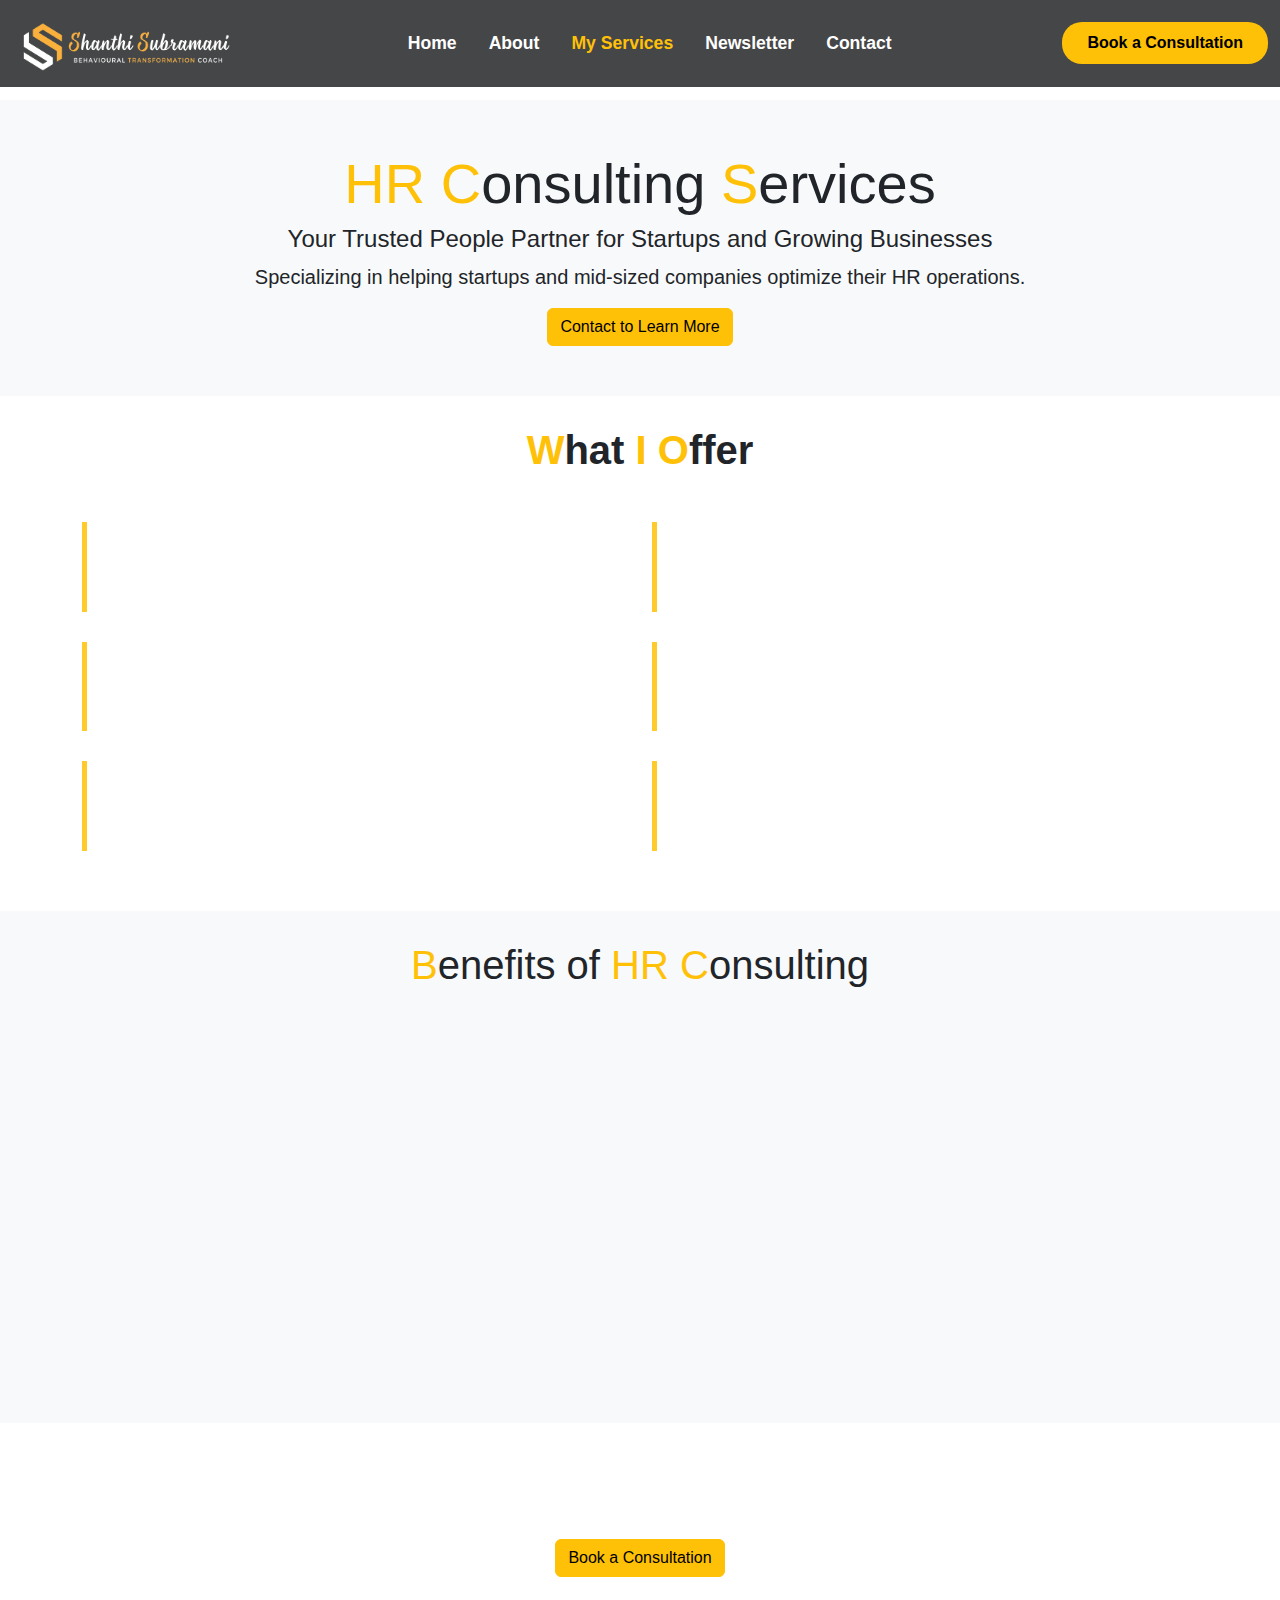
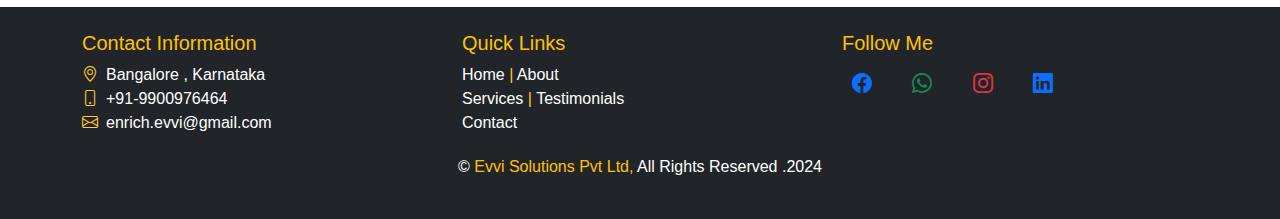
<file: service2.html>
<!DOCTYPE html>
<html lang="en">
<head>
  <meta charset="UTF-8">
  <meta name="viewport" content="width=device-width, initial-scale=1.0">
  <title>HR Consulting Services</title>
  <link rel="stylesheet" href="https://cdn.jsdelivr.net/npm/bootstrap@5.3.3/dist/css/bootstrap.min.css">
  <link rel="stylesheet" href="https://cdnjs.cloudflare.com/ajax/libs/animate.css/4.1.1/animate.min.css">
  <link rel="stylesheet" href="https://cdn.jsdelivr.net/npm/bootstrap-icons@1.11.3/font/bootstrap-icons.min.css">
  <link rel="shortcut icon" type="img" href="img/ss_fav.png">
  <style>
    html{
    scroll-behavior: smooth;
    scroll-padding-top: 90px;
}
    body {
      font-family: Arial, sans-serif;
      scroll-behavior: smooth;
    }
    .navbar {
    background-color: #454647;
    /* padding: 1rem 2rem; */
    height: auto;
}
.navbar-brand {
    font-size: 2.5rem;
    font-weight: bold;
    color: #fff;
}
/* .text-grey{
    color: #b7babb;
} */
.navbar-nav .nav-link {
    color: #fff;
    font-size: 1.1rem;
    margin-right: 1rem;
    transition: color 0.3s;
}
.navbar-nav .nav-link:hover {
    color: #ffc107;
}

.navbar-nav .dropdown:hover .dropdown-menu {
    display: block;
    margin-top: 0;
}
  
.dropdown-menu {
    background-color: #43474b;
    transition: display 0.3s ease;
}

.dropdown-item{
    color: white;
}

.dropdown-item:hover{
    color:#ffc107 ;
    background-color: #43474b;
}

@media (max-width: 991.98px) {
    .navbar-toggler {
      margin-left: 0px;
    }
}
.btn-custom {
    background-color: #ffc107;
    color: #000;
    font-weight: bold;
    padding: 0.5rem 1.5rem;
    border-radius: 20px;
    transition: background-color 0.3s, transform 0.3s;
}
.btn-custom:hover {
    background-color: #ffca2c;
    transform: scale(1.1);
}


@media (max-width: 768px) {
    .navbar-nav {
        text-align: center;
    }
    .navbar-nav .nav-link {
        margin: 0.5rem 0;
    }
    .btn-custom {
        width: 100%;
        text-align: center;
    }
}
    .hero {
      background-color: #f8f9fa;
      padding: 50px 0;
      margin-top: 100px;
      text-align: center;
      animation: fadeIn 2s ease-in;
    }
    .section {
      padding: 30px 0;
      background-color: #ffffff;
    }
    .service-item {
      margin-bottom: 30px;
      border-left: 5px solid #FFCA2C;
      padding-left: 15px;
      transition: transform 0.3s ease-in-out;
    }
    .service-item:hover {
      transform: translateX(10px);
    }
    .service-item:hover h3{
      color: #ffca2c;
      background-color: black;
      padding: 2px;
      border-radius: 10px;
    }
    .card {
      opacity: 0;
      animation: fadeInUp 1s forwards;
      margin-bottom: 20px;
      transition: transform 0.3s ease-in-out;
    }
    .card:hover {
      transform: translateY(-5px);
      background-color: #dfdede;
    }
    .section h2, .section h3, .section p {
      opacity: 0;
      animation: fadeInUp 1s forwards;
    }
    .section h2 { animation-delay: 0.3s; }
    .section h3 { animation-delay: 0.6s; }
    .section p { animation-delay: 0.9s; }
    @keyframes fadeIn {
      from { opacity: 0; }
      to { opacity: 1; }
    }
    @keyframes fadeInUp {
      from { opacity: 0; transform: translateY(20px); }
      to { opacity: 1; transform: translateY(0); }
    }
    .card-body {
      padding: 20px;
    }
    .social-media a{
    display: inline-flex;
    justify-content: center;
    align-items: center;
    width: 40px;
    height: 40px;
    background: transparent;
    /* border: 2px solid #FFCA2C; */
    border-radius: 50%;
    font-size: 20px;
    color: black;
    text-decoration: none;
}
.social-media a:hover{
    background-color: #FFCA2C;
    color: rgb(5, 5, 5);
}

.social-media a:hover i{
    color: black;
}
.list-unstyled i{
    color: #FFCA2C;
}

.no-underline {
    text-decoration: none;
}
  
.no-underline:hover {
    text-decoration: underline;
}
.line li{
    color: #FFCA2C;
}
  </style>
</head>
<body>

  <header>
    <nav class="navbar fixed-top navbar-expand-lg navbar-dark navbar-custom">
      <div class="container-fluid justify-content-between">
        <a class="navbar-brand" href="#"><img src="img/Ebnslogo.png" alt="Logo" height="55" width="225"></a>
        <button class="navbar-toggler justify-content-end" type="button" data-toggle="collapse" data-target="#navbarNav" aria-controls="navbarNav" aria-expanded="false" aria-label="Toggle navigation">
          <span class="navbar-toggler-icon"></span>
        </button>
        <div class="collapse navbar-collapse justify-content-center" id="navbarNav">
          <ul class="navbar-nav">
            <li class="nav-item">
              <a class="nav-link active" aria-current="page" href="index.html#Home"><b>Home</b></a>
            </li>
            <li class="nav-item">
              <a class="nav-link" href="index.html#About"><b>About</b></a>
            </li>
            <li class="nav-item dropdown">
              <a class="nav-link link-warning" href="index.html#whomHelp" id="navbarDropdown" role="button" data-toggle="dropdown" aria-haspopup="true" aria-expanded="false">
                <b>My Services</b>
              </a>
              <div class="dropdown-menu" aria-labelledby="navbarDropdown">
                <a class="dropdown-item" href="service1.html"><b>Behavioral Skills Trainer</b></a>
                <a class="dropdown-item" href="service3.html"><b>Psychometric Counsellor</b></a>
                <a class="dropdown-item" href="service2.html"><b>HR Consultant</b></a>
              </div>
            </li>
            <li class="nav-item">
              <a class="nav-link" href="index.html#Newsletter"><b>Newsletter</b></a>
            </li>
            <li class="nav-item">
              <a class="nav-link" href="index.html#Contact"><b>Contact</b></a>
            </li>
            <li class="nav-item d-lg-none">
              <a href="https://survey.evvisolutions.com/pform/" class="btn btn-custom mt-2">Book a Consultation</a>
            </li>
          </ul>
        </div>
        <div class="d-none d-lg-block">
          <a href="https://survey.evvisolutions.com/pform/" class="btn btn-custom">Book a Consultation</a>
        </div>
      </div>
    </nav>
  </header>

  <section class="hero" id="Home">
    <div class="container">
      <h1 class="display-4 animate__animated animate__fadeInDown"><b><span class="text-warning">HR</span> <span class="text-warning">C</span>onsulting <span class="text-warning">S</span>ervices</b></h1>
      <h4 class="animate__animated animate__fadeInLeft">Your Trusted People Partner for Startups and Growing Businesses</h4>
      <p class="lead animate__animated animate__fadeInUp">Specializing in helping startups and mid-sized companies optimize their HR operations.</p>
      <a href="#Contact" class="btn btn-warning animate__animated animate__pulse animate__infinite">Contact to Learn More</a>
    </div>
  </section>

  <section class="section" id="Services">
    <div class="container">
      <h1 class="text-center mb-5"><b><span class="text-warning">W</span>hat <span class="text-warning">I</span> <span class="text-warning">O</span>ffer</b></h1>
      <div class="row">
        <div class="col-md-6">
          <div class="service-item animate__animated animate__fadeInLeft">
            <h3>HR Department Setup</h3>
            <p>Establishing foundational HR structures, policies, and procedures to support your company's growth.</p>
          </div>
        </div>
        <div class="col-md-6">
          <div class="service-item animate__animated animate__fadeInRight">
            <h3>Recruitment and Onboarding</h3>
            <p>Implementing efficient hiring processes and onboarding programs to attract and retain top talent.</p>
          </div>
        </div>
        <div class="col-md-6">
          <div class="service-item animate__animated animate__fadeInLeft">
            <h3>Employee Relations</h3>
            <p>Fostering a positive work environment through effective communication, conflict resolution, and employee engagement initiatives.</p>
          </div>
        </div>
        <div class="col-md-6">
          <div class="service-item animate__animated animate__fadeInRight">
            <h3>Performance Management</h3>
            <p>Designing and executing performance appraisal systems to drive employee performance and development.</p>
          </div>
        </div>
        <div class="col-md-6">
          <div class="service-item animate__animated animate__fadeInLeft">
            <h3>Compliance and Regulations</h3>
            <p>Ensuring your company adheres to all legal requirements and industry standards.</p>
          </div>
        </div>
        <div class="col-md-6">
          <div class="service-item animate__animated animate__fadeInRight">
            <h3>HR Strategy and Planning</h3>
            <p>Developing long-term HR strategies to support your business objectives and promote organizational success.</p>
          </div>
        </div>
      </div>
    </div>
  </section>

  <section class="section bg-light" id="Benefits">
    <div class="container">
      <h1 class="text-center mb-5 animate__animated animate__fadeInUp"><span class="text-warning">B</span>enefits of <span class="text-warning">HR</span> <span class="text-warning">C</span>onsulting</h1>
      <div class="row justify-content-center">
        <div class="col-md-6 col-lg-5 mb-4">
          <div class="card animate__animated animate__fadeInUp">
            <div class="card-body">
              <h5 class="card-title">Streamlined HR Operations:</h5>
              <p class="card-text"> Efficient systems and processes that save time and reduce administrative burdens</p>
            </div>
          </div>
        </div>
        <div class="col-md-6 col-lg-5 mb-4">
          <div class="card animate__animated animate__fadeInUp" style="animation-delay: 0.4s;">
            <div class="card-body">
              <h5 class="card-title">Customized HR Solutions:</h5>
              <p class="card-text">Tailored HR strategies that meet the unique needs and goals of your business, ensuring optimal results</p>
            </div>
          </div>
        </div>
        <div class="col-md-6 col-lg-6 mb-4">
          <div class="card animate__animated animate__fadeInUp" style="animation-delay: 0.2s;">
            <div class="card-body">
              <h5 class="card-title">Strategic HR Solutions:</h5>
              <p class="card-text">Align HR policies with your business goals for enhanced overall performance while ensuring compliance with legal and industry standards to minimize risks</p>
            </div>
          </div>
        </div>
        <div class="col-md-6 col-lg-6 mb-4">
          <div class="card animate__animated animate__fadeInUp" style="animation-delay: 0.6s;">
            <div class="card-body">
              <h5 class="card-title">Trusted People Partner</h5>
              <p class="card-text">With a dedicated HR partner managing your people needs, you can concentrate on driving business growth and innovation without being sidetracked by HR issues</p>
            </div>
          </div>
        </div>
      </div>
    </div>
  </section>

  <section class="section" id="Contact">
    <div class="container">
      <h2 class="text-center"><span class="text-warning">C</span>ontact</h2>
      <p class="text-center">Ready to optimize your HR operations? Contact me today to learn more or book a consultation!</p>
      <div class="d-flex justify-content-center">
        <a href="https://survey.evvisolutions.com/hrformNew/" class="btn btn-warning animate__animated animate__pulse animate__infinite">Book a Consultation</a>
      </div>
    </div>
  </section>

  <footer class="bg-dark text-white pt-4 pb-4">
    <div class="container">
      <div class="row">
        <div class="col-md-4">
          <h5 class="text-warning">Contact Information</h5>
          <ul class="list-unstyled">
            <li><i class="bi bi-geo-alt me-2"></i>Bangalore , Karnataka</li>
            <li><i class="bi bi-phone me-2"></i>+91-9900976464</li>
            <li><i class="bi bi-envelope me-2"></i>enrich.evvi@gmail.com</li>
          </ul>
        </div>
        <div class="col-md-4">
          <h5 class="text-warning">Quick Links</h5>
          <ul class="list-unstyled line">
            <li><a href="index.html#Home" class="text-white no-underline">Home</a> | <a href="index.html#About" class="text-white no-underline">About</a></li>
            <!-- <li><a href="#About" class="text-white no-underline">About</a></li> -->
            <li><a href="index.html#whomHelp" class="text-white no-underline">Services</a> | <a href="index.html#Testimonials" class="text-white no-underline">Testimonials</a></li>
            <!-- <li><a href="#Testimonials" class="text-white no-underline">Testimonials</a></li> -->
            <li><a href="index.html#Contact" class="text-white no-underline">Contact</a></li>
          </ul>
        </div>
        <div class="col-md-4">
          <h5 class="text-warning">Follow Me</h5>
          <div class="social-media">
            <a href="https://www.facebook.com/shanthi2point0" class="text-primary me-3"><i class="bi bi-facebook"></i></a>
            <a href="https://wa.me/+91-9900976464" class="text-success me-3"><i class="bi bi-whatsapp"></i></a> 
            <a href="https://www.instagram.com/shanthi2point0/" class="text-danger me-3"><i class="bi bi-instagram"></i></a>
            <a href="https://www.linkedin.com/in/shanthisubramani/" class="text-primary me-3"><i class="bi bi-linkedin"></i></a>
          </div>
        </div>
      </div>
      <div class="row mt-1">
        <div class="col-12 text-center">
          <p>&copy; <span class="text-warning">Evvi Solutions Pvt Ltd,</span>  All Rights Reserved .2024</p>
        </div>
      </div>
    </div>
  </footer>

  <script src="https://code.jquery.com/jquery-3.5.1.slim.min.js"></script>
  <script src="https://cdn.jsdelivr.net/npm/@popperjs/core@2.9.3/dist/umd/popper.min.js"></script>
  <script src="https://stackpath.bootstrapcdn.com/bootstrap/4.5.2/js/bootstrap.min.js"></script>
  <script src="https://cdn.jsdelivr.net/npm/bootstrap@5.3.3/dist/js/bootstrap.bundle.min.js"></script>
</body>
</html>
</file>
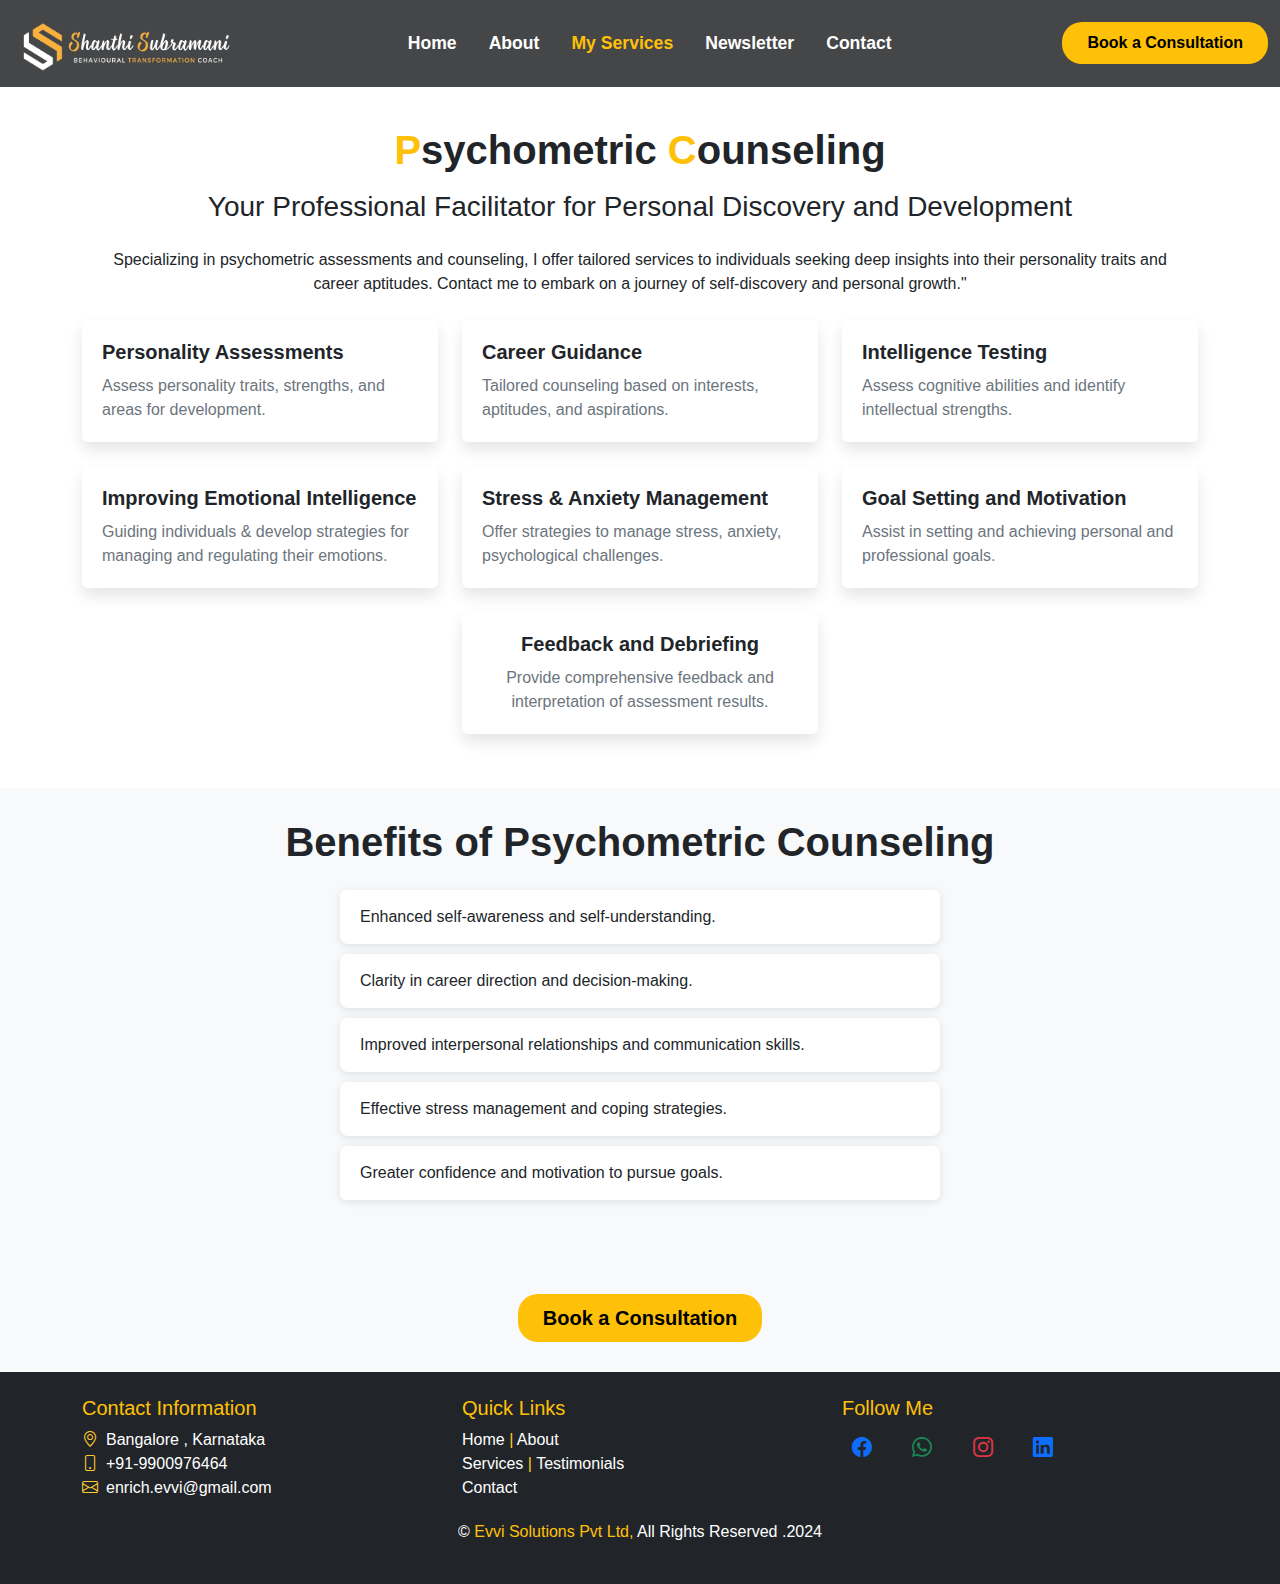
<file: service3.html>
<!DOCTYPE html>
<html lang="en">
<head>
  <meta charset="UTF-8">
  <meta name="viewport" content="width=device-width, initial-scale=1.0">
  <title>Psychometric Assessment & Counseling</title>
  <link rel="stylesheet" href="https://cdn.jsdelivr.net/npm/bootstrap@5.3.3/dist/css/bootstrap.min.css">
  <link rel="stylesheet" href="https://cdn.jsdelivr.net/npm/bootstrap-icons@1.11.3/font/bootstrap-icons.min.css">
  <link rel="shortcut icon" type="img" href="img/ss_fav.png">
  <style>
    html{
    scroll-behavior: smooth;
    scroll-padding-top: 90px;
    }
    body {
      font-family: Arial, sans-serif;
      scroll-behavior: smooth;
    }
    .navbar {
    background-color: #454647;
    /* padding: 1rem 2rem; */
    height: auto;
}
.navbar-brand {
    font-size: 2.5rem;
    font-weight: bold;
    color: #fff;
}
/* .text-grey{
    color: #b7babb;
} */
.navbar-nav .nav-link {
    color: #fff;
    font-size: 1.1rem;
    margin-right: 1rem;
    transition: color 0.3s;
}
.navbar-nav .nav-link:hover {
    color: #ffc107;
}

.navbar-nav .dropdown:hover .dropdown-menu {
    display: block;
    margin-top: 0;
}
  
.dropdown-menu {
    background-color: #43474b;
    transition: display 0.3s ease;
}

.dropdown-item{
    color: white;
}

.dropdown-item:hover{
    color:#ffc107 ;
    background-color: #43474b;
}

@media (max-width: 991.98px) {
    .navbar-toggler {
      margin-left: 0px;
    }
}
.btn-custom {
    background-color: #ffc107;
    color: #000;
    font-weight: bold;
    padding: 0.5rem 1.5rem;
    border-radius: 20px;
    transition: background-color 0.3s, transform 0.3s;
}
.btn-custom:hover {
    background-color: #ffca2c;
    transform: scale(1.1);
}


@media (max-width: 768px) {
    .navbar-nav {
        text-align: center;
    }
    .navbar-nav .nav-link {
        margin: 0.5rem 0;
    }
    .btn-custom {
        width: 100%;
        text-align: center;
    }
}
    .section {
      padding: 30px 0;
    }
    .bg-light {
      background-color: #f8f9fa;
    }
    .text-center {
      text-align: center;
    }
    .card {
      border: none;
      background: none;
      box-shadow: 0px 8px 15px rgba(0, 0, 0, 0.1);
      transition: transform 0.3s ease-in-out;
    }
    .card:hover {
      transform: translateY(-5px);
      background-color: #dfdede;
    }
    .card-body {
      padding: 20px;
    }
    .card-title {
      font-weight: bold;
      margin-bottom: 10px;
    }
    .card-text {
      color: #6c757d;
    }
    .section-2 {
      padding: 30px 0;
    }
    .list-group {
      max-width: 600px;
      margin: 0 auto;
      padding: 0;
    }
    .list-group-item {
      background-color: #fff;
      border: none;
      padding: 15px 20px;
      margin-bottom: 10px;
      box-shadow: 0px 2px 8px rgba(0, 0, 0, 0.1);
      border-radius: 8px;
      transition: transform 0.3s ease-in-out;
    }
    .list-group-item:hover {
      transform: translateY(-5px);
      background-color: #dfdede;
    }
    .social-media a{
    display: inline-flex;
    justify-content: center;
    align-items: center;
    width: 40px;
    height: 40px;
    background: transparent;
    /* border: 2px solid #FFCA2C; */
    border-radius: 50%;
    font-size: 20px;
    color: black;
    text-decoration: none;
}
.social-media a:hover{
    background-color: #FFCA2C;
    color: rgb(5, 5, 5);
}

.social-media a:hover i{
    color: black;
}
.list-unstyled i{
    color: #FFCA2C;
}

.no-underline {
    text-decoration: none;
}
  
.no-underline:hover {
    text-decoration: underline;
}
.line li{
    color: #FFCA2C;
}
  </style>
</head>
<body>
  <header>
    <nav class="navbar fixed-top navbar-expand-lg navbar-dark navbar-custom">
      <div class="container-fluid justify-content-between">
        <a class="navbar-brand" href="#"><img src="img/Ebnslogo.png" alt="Logo" height="55" width="225"></a>
        <button class="navbar-toggler justify-content-end" type="button" data-toggle="collapse" data-target="#navbarNav" aria-controls="navbarNav" aria-expanded="false" aria-label="Toggle navigation">
          <span class="navbar-toggler-icon"></span>
        </button>
        <div class="collapse navbar-collapse justify-content-center" id="navbarNav">
          <ul class="navbar-nav">
            <li class="nav-item">
              <a class="nav-link active" aria-current="page" href="index.html#Home"><b>Home</b></a>
            </li>
            <li class="nav-item">
              <a class="nav-link" href="index.html#About"><b>About</b></a>
            </li>
            <li class="nav-item dropdown">
              <a class="nav-link link-warning" href="index.html#whomHelp" id="navbarDropdown" role="button" data-toggle="dropdown" aria-haspopup="true" aria-expanded="false">
                <b>My Services</b>
              </a>
              <div class="dropdown-menu" aria-labelledby="navbarDropdown">
                <a class="dropdown-item" href="service1.html"><b>Behavioral Skills Trainer</b></a>
                <a class="dropdown-item" href="service3.html"><b>Psychometric Counsellor</b></a>
                <a class="dropdown-item" href="service2.html"><b>HR Consultant</b></a>
              </div>
            </li>
            <li class="nav-item">
              <a class="nav-link" href="index.html#Newsletter"><b>Newsletter</b></a>
            </li>
            <li class="nav-item">
              <a class="nav-link" href="index.html#Contact"><b>Contact</b></a>
            </li>
            <li class="nav-item d-lg-none">
              <a href="https://survey.evvisolutions.com/pform/" class="btn btn-custom mt-2">Book a Consultation</a>
            </li>
          </ul>
        </div>
        <div class="d-none d-lg-block">
          <a href="https://survey.evvisolutions.com/pform/" class="btn btn-custom">Book a Consultation</a>
        </div>
      </div>
    </nav>
  </header>

  <section id="section-services" class="section mt-5">
    <div class="container">
      <h1 class="text-center mt-5 mb-3"><b><span class="text-warning">P</span>sychometric <span class="text-warning">C</span>ounseling</b></h1>
      <h3 class="text-center mb-3">Your Professional Facilitator for Personal Discovery and Development</h3>
      <p class="text-center mx-3 my-4">Specializing in psychometric assessments and counseling, I offer tailored services to individuals seeking deep insights into their personality traits and career aptitudes. Contact me to embark on a journey of self-discovery and personal growth."</p>
      <div class="row justify-content-center">
        <div class="col-md-4 mb-4">
          <div class="card">
            <div class="card-body">
              <h5 class="card-title">Personality Assessments</h5>
              <p class="card-text">Assess personality traits, strengths, and areas for development.</p>
            </div>
          </div>
        </div>
        <div class="col-md-4 mb-4">
          <div class="card">
            <div class="card-body">
              <h5 class="card-title">Career Guidance</h5>
              <p class="card-text">Tailored counseling based on interests, aptitudes, and aspirations.</p>
            </div>
          </div>
        </div>
        <div class="col-md-4 mb-4">
          <div class="card">
            <div class="card-body">
              <h5 class="card-title">Intelligence Testing</h5>
              <p class="card-text">Assess cognitive abilities and identify intellectual strengths.</p>
            </div>
          </div>
        </div>
        <div class="col-md-4 mb-4">
          <div class="card">
            <div class="card-body">
              <h5 class="card-title">Improving Emotional Intelligence</h5>
              <p class="card-text">Guiding individuals & develop strategies for managing and regulating their emotions.</p>
            </div>
          </div>
        </div>
        <div class="col-md-4 mb-4">
          <div class="card">
            <div class="card-body">
              <h5 class="card-title">Stress & Anxiety Management</h5>
              <p class="card-text">Offer strategies to manage stress, anxiety, psychological challenges.</p>
            </div>
          </div>
        </div>
        <div class="col-md-4 mb-4">
          <div class="card">
            <div class="card-body">
              <h5 class="card-title">Goal Setting and Motivation</h5>
              <p class="card-text">Assist in setting and achieving personal and professional goals.</p>
            </div>
          </div>
        </div>
        <div class="col-md-4 mb-4">
          <div class="card">
            <div class="card-body">
              <h5 class="card-title text-center">Feedback and Debriefing</h5>
              <p class="card-text text-center">Provide comprehensive feedback and interpretation of assessment results.</p>
            </div>
          </div>
        </div>
      </div>
    </div>
  </section>

  <section id="section-benefits" class="section-2 bg-light">
    <div class="container">
      <h1 class="text-center mb-4"><b>Benefits of Psychometric Counseling</b></h1>
      <ul class="list-group">
        <li class="list-group-item">
          Enhanced self-awareness and self-understanding.
        </li>
        <li class="list-group-item">
          Clarity in career direction and decision-making.
        </li>
        <li class="list-group-item">
          Improved interpersonal relationships and communication skills.
        </li>
        <li class="list-group-item">
          Effective stress management and coping strategies.
        </li>
        <li class="list-group-item">
          Greater confidence and motivation to pursue goals.
        </li>
      </ul>
    </div>
</section>

<section id="section-contact" class="section bg-light">
    <div class="text-center mt-4">
      <a href="https://survey.evvisolutions.com/ass_form/" class="btn btn-custom btn-lg">Book a Consultation</a>
    </div>
    <!-- <div class="container">
        <h2 class="text-center mb-2">Contact Us</h2>
        <p class="text-center">Place your contact form or details here.</p>
    </div> -->
  </section>

  <footer class="bg-dark text-white pt-4 pb-4">
    <div class="container">
      <div class="row">
        <div class="col-md-4">
          <h5 class="text-warning">Contact Information</h5>
          <ul class="list-unstyled">
            <li><i class="bi bi-geo-alt me-2"></i>Bangalore , Karnataka</li>
            <li><i class="bi bi-phone me-2"></i>+91-9900976464</li>
            <li><i class="bi bi-envelope me-2"></i>enrich.evvi@gmail.com</li>
          </ul>
        </div>
        <div class="col-md-4">
          <h5 class="text-warning">Quick Links</h5>
          <ul class="list-unstyled line">
            <li><a href="index.html#Home" class="text-white no-underline">Home</a> | <a href="index.html#About" class="text-white no-underline">About</a></li>
            <!-- <li><a href="#About" class="text-white no-underline">About</a></li> -->
            <li><a href="index.html#whomHelp" class="text-white no-underline">Services</a> | <a href="index.html#Testimonials" class="text-white no-underline">Testimonials</a></li>
            <!-- <li><a href="#Testimonials" class="text-white no-underline">Testimonials</a></li> -->
            <li><a href="index.html#Contact" class="text-white no-underline">Contact</a></li>
          </ul>
        </div>
        <div class="col-md-4">
          <h5 class="text-warning">Follow Me</h5>
          <div class="social-media">
            <a href="https://www.facebook.com/shanthi2point0" class="text-primary me-3"><i class="bi bi-facebook"></i></a>
            <a href="https://wa.me/+91-9900976464" class="text-success me-3"><i class="bi bi-whatsapp"></i></a> 
            <a href="https://www.instagram.com/shanthi2point0/" class="text-danger me-3"><i class="bi bi-instagram"></i></a>
            <a href="https://www.linkedin.com/in/shanthisubramani/" class="text-primary me-3"><i class="bi bi-linkedin"></i></a>
          </div>
        </div>
      </div>
      <div class="row mt-1">
        <div class="col-12 text-center">
          <p>&copy; <span class="text-warning">Evvi Solutions Pvt Ltd,</span>  All Rights Reserved .2024</p>
        </div>
      </div>
    </div>
  </footer>

  <script src="https://code.jquery.com/jquery-3.5.1.slim.min.js"></script>
  <script src="https://cdn.jsdelivr.net/npm/@popperjs/core@2.9.3/dist/umd/popper.min.js"></script>
  <script src="https://stackpath.bootstrapcdn.com/bootstrap/4.5.2/js/bootstrap.min.js"></script>
  <script src="https://cdn.jsdelivr.net/npm/bootstrap@5.3.3/dist/js/bootstrap.bundle.min.js"></script>
</body>
</html>
</file>
